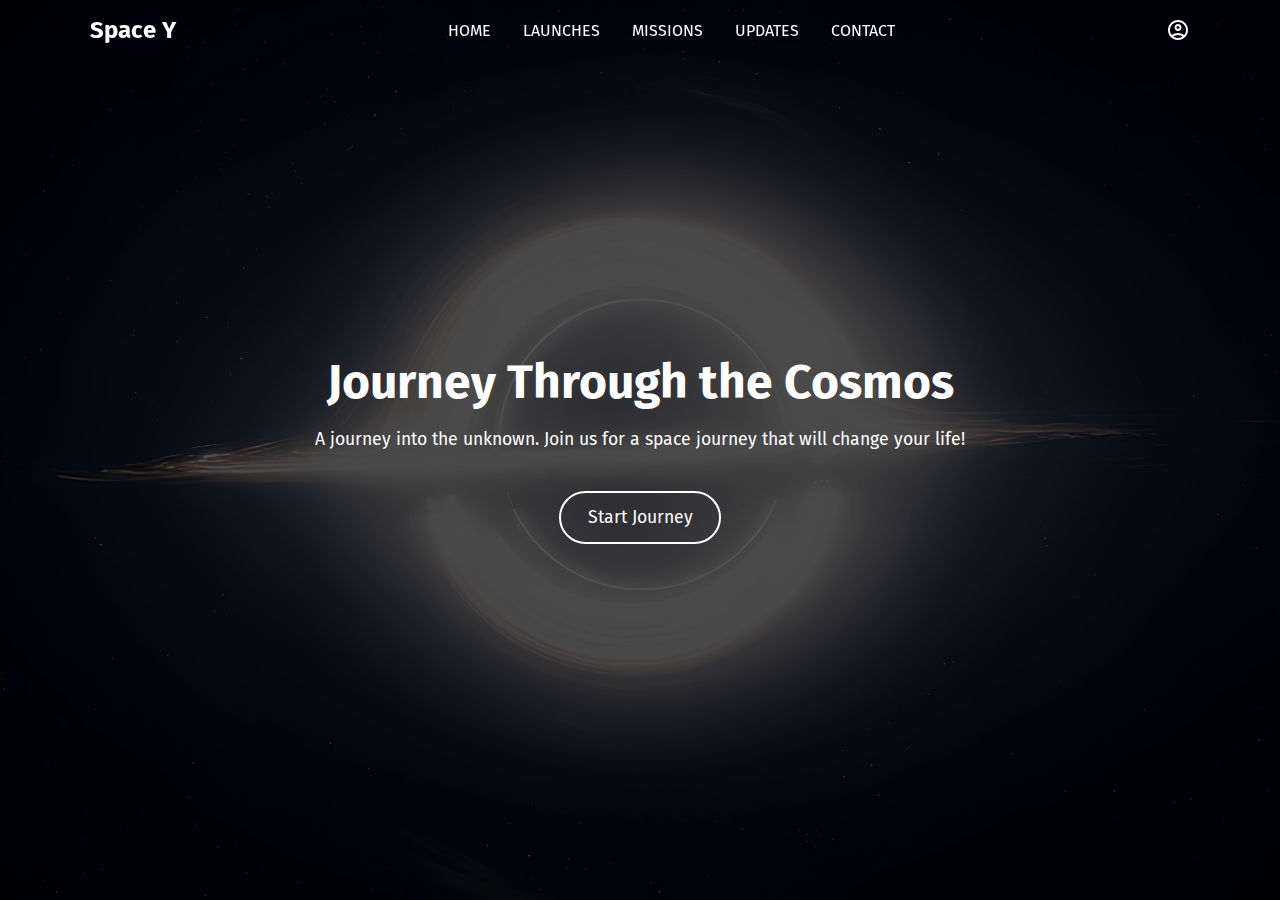
<file: index.html>
<!DOCTYPE html>
<html lang="en">
<head>
  <meta charset="UTF-8">
  <meta http-equiv="X-UA-Compatible" content="IE=edge">
  <meta name="viewport" content="width=device-width, initial-scale=1.0 user-scalable=no">
  <meta name="author" content="Tonon-Jacopo">
  <meta name="robots" content="all">
  <meta name="robots" content="index, follow, noarchive">
  <meta name="google-site-verification" content="">
  <meta name="description" content="A journey into the unknown. Join us for a space journey that will change your life!">

  <link rel="icon" href="media/rocket-logo-square.ico" type="image/x-icon">

  <link rel="preconnect" href="https://fonts.googleapis.com">
  <link rel="preconnect" href="https://fonts.gstatic.com" crossorigin>
  <link href="https://fonts.googleapis.com/css2?family=Fira+Sans:ital,wght@0,100;0,200;0,300;0,400;0,500;0,600;0,700;0,800;0,900;1,100;1,200;1,300;1,400;1,500;1,600;1,700;1,800;1,900&family=Roboto:ital,wght@0,100;0,300;0,400;0,500;0,700;0,900;1,100;1,300;1,400;1,500;1,700;1,900&display=swap" rel="stylesheet">

  <link rel="stylesheet" href="css/main-style.css" />
  <link rel="stylesheet" href="css/font-all.css" />

  <title>Space Y</title>
</head>
<body id="top">
  
  <header>
    <div class="container">
      <div id="left-logo-container">
        <a href="#top"><h1 class="brand">Space Y</h1></a>
      </div>
      <nav id="link-nav-container">
        <a href="page/error-404.html">HOME</a>
        <a href="page/error-404.html">LAUNCHES</a>
        <a href="page/error-404.html">MISSIONS</a>
        <a href="page/error-404.html">UPDATES</a>
        <a href="page/error-404.html">CONTACT</a>
      </nav>
      <div id="account-container">
        <a href="page/error-404.html">
          <svg xmlns="http://www.w3.org/2000/svg" height="24px" viewBox="0 -960 960 960" width="24px" fill="#FFFFFF"><path d="M234-276q51-39 114-61.5T480-360q69 0 132 22.5T726-276q35-41 54.5-93T800-480q0-133-93.5-226.5T480-800q-133 0-226.5 93.5T160-480q0 59 19.5 111t54.5 93Zm246-164q-59 0-99.5-40.5T340-580q0-59 40.5-99.5T480-720q59 0 99.5 40.5T620-580q0 59-40.5 99.5T480-440Zm0 360q-83 0-156-31.5T197-197q-54-54-85.5-127T80-480q0-83 31.5-156T197-763q54-54 127-85.5T480-880q83 0 156 31.5T763-763q54 54 85.5 127T880-480q0 83-31.5 156T763-197q-54 54-127 85.5T480-80Zm0-80q53 0 100-15.5t86-44.5q-39-29-86-44.5T480-280q-53 0-100 15.5T294-220q39 29 86 44.5T480-160Zm0-360q26 0 43-17t17-43q0-26-17-43t-43-17q-26 0-43 17t-17 43q0 26 17 43t43 17Zm0-60Zm0 360Z"/></svg>
        </a>
      </div>
    </div>
  </header>

  <section id="viewport-hero">
    <img src="media/blackhole3.jpg" alt="img" class="img"/>
    <div class="text">
      <h1>Journey Through the Cosmos</h1>
      <p>A journey into the unknown. Join us for a space journey that will change your life!</p>
      <a href="page/selection-planet.html" class="btn">Start Journey</a>
    </div>
  </section>

  <section>

  </section>

  <footer>
  </footer>


  <script src="script/main-script.js"></script>

</body>
</html>
</file>
<file: css/main-style.css>
:root {
    --black: #000000;
    --lgtgrey: #8e8e8e;
    --text: #fff;
}

body {
    font-family: 'Fira Sans', sans-serif;
    overflow-x: hidden;
}

* {
    margin: 0;
    padding: 0;
    box-sizing: border-box;
}

/*Custom scrollbar*/
/* width */
::-webkit-scrollbar {
    width: 10px;
}

/* Track */
::-webkit-scrollbar-track {
    background: #232323;
}

/* Handle */
::-webkit-scrollbar-thumb {
    background: #707070;
}

/* Handle on hover */
::-webkit-scrollbar-thumb:hover {
    background: var(--text);
}

header {
    position: fixed;
    top: 0;
    width: 100%;
    padding: 1em 2em;
    z-index: 1000;
}

.container {
    max-width: 1100px;
    margin: 0 auto;
    display: flex;
    justify-content: space-between;
    align-items: center;
}

a {
    text-decoration: none;
    color: var(--text);
}

#left-logo-container .brand {
    font-size: 1.5em;
    font-weight: bold;
    color: var(--text);
}

#link-nav-container {
    display: flex;
}

#link-nav-container a {
    margin: 0 1em;
    font-size: 1em;
    position: relative;
    color: var(--text);
    transition: color 0.3s;
}

#link-nav-container a::before {
    content: "";
    position: absolute;
    bottom: -2px;
    left: 0;
    width: 0;
    height: 1px;
    background-color: var(--text);
    transition: width 0.3s ease-in-out, right 0.3s ease-in-out;
}

#link-nav-container a:hover::before {
    width: 100%;
    left: 0;
}


#account-container {
    display: flex;
    align-items: center;
}

#account-container svg {
    display: flex;
    align-content: center;
}


#viewport-hero {
    background-color: #222;
    display: flex;
    justify-content: center;
    align-items: center;
    padding: 3em 2em 1em 2em;
    height: 100vh;
    min-height: 30em;
    background-color: rgba(34, 34, 34, 0.7);
    position: relative;
}

#viewport-hero::before {
    content: "";
    background: rgba(0, 0, 0, .3);
    position: absolute;
    top: 0;
    left: 0;
    width: 100%;
    height: 100%;
    z-index: 1;
}

.img {
    position: absolute;
    top: 0;
    left: 0;
    width: 100%;
    height: 100%;
    object-fit: cover;
    filter: brightness(50%);
    transition: 0.2s;
}

#viewport-hero .text {
    max-width: 700px;
    color: var(--text);
    position: relative;
    text-align: center;
    z-index: 2;
}

#viewport-hero h1 {
    font-size: 3em;
    margin-bottom: 0.3em;
}

#viewport-hero p {
    font-size: 1.1em;
    line-height: 30px;
}

.btn {
    font-size: 1.1em;
    display: inline-block;
    text-decoration: none;
    margin: 2em 1em;
    padding: 0.8em 1.5em;
    border-radius: 3em;
    background: transparent;
    color: var(--text);
    border: 2px solid white;
    transition: 0.3s;
}

.btn:hover {
    background: var(--text);
    color: var(--black);
}


@media screen and (min-width: 900px) {
    .container > .brand {
        display: none;
    }
}

@media screen and (max-width: 900px) {
    #viewport-hero h1 {
        font-size: 2.5em;
    }
}

@media screen and (max-width: 700px) {
    #link-nav-container {
        display: none;
    }

    #burger-menu-icon {
        color: var(--text);
        display: block;
    }

    .burger-menu.open {
        display: block;
        transform: translateX(0);
    }
}

@media screen and (max-width: 500px) {
    html {
        font-size: 14px;
    }
}
</file>
<file: css/font-all.css>
.fira-sans-thin {
    font-family: "Fira Sans", sans-serif;
    font-weight: 100;
    font-style: normal;
}

.fira-sans-extralight {
    font-family: "Fira Sans", sans-serif;
    font-weight: 200;
    font-style: normal;
}

.fira-sans-light {
    font-family: "Fira Sans", sans-serif;
    font-weight: 300;
    font-style: normal;
}

.fira-sans-regular {
    font-family: "Fira Sans", sans-serif;
    font-weight: 400;
    font-style: normal;
}

.fira-sans-medium {
    font-family: "Fira Sans", sans-serif;
    font-weight: 500;
    font-style: normal;
}

.fira-sans-semibold {
    font-family: "Fira Sans", sans-serif;
    font-weight: 600;
    font-style: normal;
}

.fira-sans-bold {
    font-family: "Fira Sans", sans-serif;
    font-weight: 700;
    font-style: normal;
}

.fira-sans-extrabold {
    font-family: "Fira Sans", sans-serif;
    font-weight: 800;
    font-style: normal;
}

.fira-sans-black {
    font-family: "Fira Sans", sans-serif;
    font-weight: 900;
    font-style: normal;
}

.fira-sans-thin-italic {
    font-family: "Fira Sans", sans-serif;
    font-weight: 100;
    font-style: italic;
}

.fira-sans-extralight-italic {
    font-family: "Fira Sans", sans-serif;
    font-weight: 200;
    font-style: italic;
}

.fira-sans-light-italic {
    font-family: "Fira Sans", sans-serif;
    font-weight: 300;
    font-style: italic;
}

.fira-sans-regular-italic {
    font-family: "Fira Sans", sans-serif;
    font-weight: 400;
    font-style: italic;
}

.fira-sans-medium-italic {
    font-family: "Fira Sans", sans-serif;
    font-weight: 500;
    font-style: italic;
}

.fira-sans-semibold-italic {
    font-family: "Fira Sans", sans-serif;
    font-weight: 600;
    font-style: italic;
}

.fira-sans-bold-italic {
    font-family: "Fira Sans", sans-serif;
    font-weight: 700;
    font-style: italic;
}

.fira-sans-extrabold-italic {
    font-family: "Fira Sans", sans-serif;
    font-weight: 800;
    font-style: italic;
}

.fira-sans-black-italic {
    font-family: "Fira Sans", sans-serif;
    font-weight: 900;
    font-style: italic;
}
</file>
